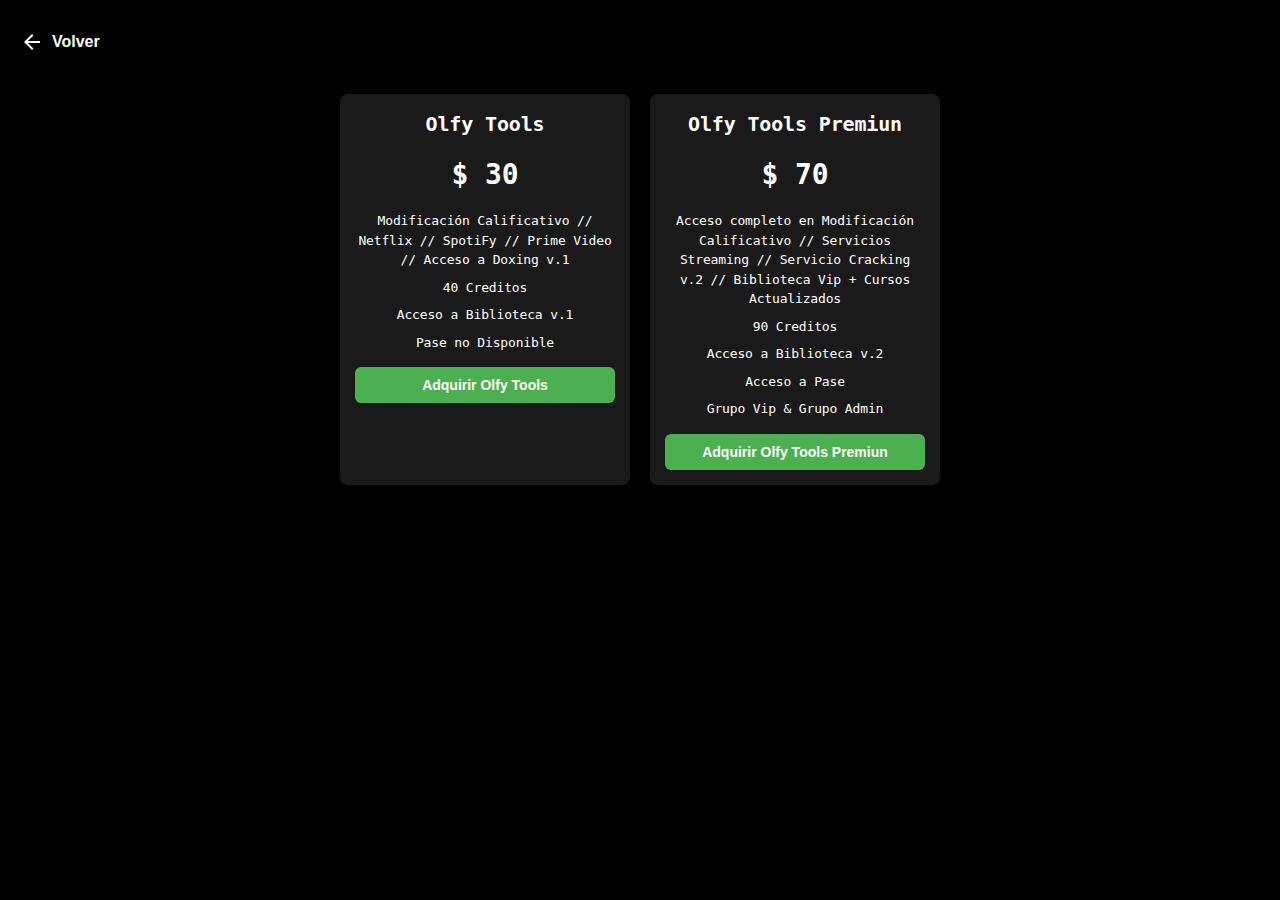
<file: about.html>
<!DOCTYPE html>
<html lang="es">
<head>
  <meta charset="UTF-8">
  <meta name="viewport" content="width=device-width, initial-scale=1.0">
  <meta name="theme-color" content="#1a1a1a">
  <title>Precios - Video Downloader App</title>
  <link rel="stylesheet" href="styles.css">
  <link href="https://fonts.googleapis.com/css2?family=IBM+Plex+Mono:wght@400;500;600&display=swap" rel="stylesheet">
</head>
<body>
  <div class="app-container">
    <button class="back-button" onclick="window.location.href='index.html'">
      <svg viewBox="0 0 24 24" width="24" height="24">
        <path d="M20,11H7.83l5.59-5.59L12,4l-8,8l8,8l1.41-1.41L7.83,13H20V11z" fill="currentColor"/>
      </svg>
      Volver
    </button>
    
    <div class="pricing-plans horizontal">
      <div class="plan">
        <h2>Olfy Tools</h2>
        <p class="price">$ 30</p>
        <ul>
          <li>Modificación Calificativo // Netflix // SpotiFy // Prime Video // Acceso a Doxing v.1</li>
          <li>40 Creditos</li>
          <li>Acceso a Biblioteca v.1</li>
          <li>Pase no Disponible</li>
        </ul>
        <button class="subscribe-btn">Adquirir Olfy Tools</button>
      </div>

      <div class="plan">
        <h2>Olfy Tools Premiun</h2>
        <p class="price">$ 70</p>
        <ul>
          <li>Acceso completo en Modificación Calificativo // Servicios Streaming // Servicio Cracking v.2 // Biblioteca Vip + Cursos Actualizados</li>
          <li>90 Creditos</li>
          <li>Acceso a Biblioteca v.2</li>
          <li>Acceso a Pase</li>
          <li>Grupo Vip & Grupo Admin</li>
        </ul>
        <button class="subscribe-btn">Adquirir Olfy Tools Premiun</button>
      </div>
    </div>
  </div>
  <script>
    // Theme sync script
    document.addEventListener('DOMContentLoaded', () => {
      const body = document.body;
      const savedTheme = localStorage.getItem('theme');
      
      function applyTheme(isLightTheme) {
        if (isLightTheme) {
          body.classList.add('light-theme');
          document.querySelector('meta[name="theme-color"]').setAttribute('content', '#f0f0f0');
        } else {
          body.classList.remove('light-theme');
          document.querySelector('meta[name="theme-color"]').setAttribute('content', '#1a1a1a');
        }
      }

      // Apply theme on page load
      if (savedTheme === 'light') {
        applyTheme(true);
      }

      // Listen for theme changes from other pages
      window.addEventListener('storage', (event) => {
        if (event.key === 'theme') {
          const isLightTheme = event.newValue === 'light';
          applyTheme(isLightTheme);
        }
      });
    });
  </script>
</body>
</html>
</file>
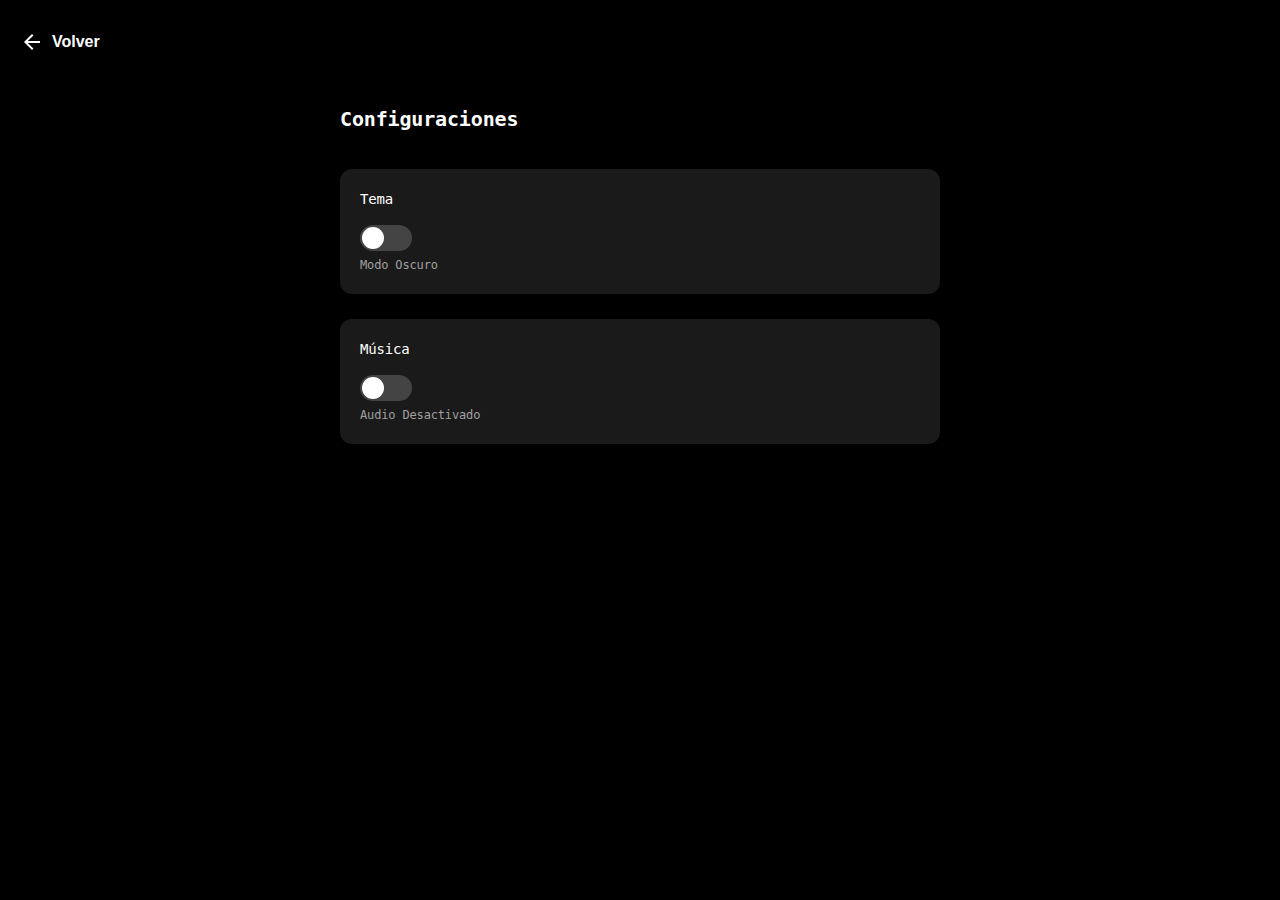
<file: keygen.html>
<!DOCTYPE html>
<html lang="es">
<head>
  <meta charset="UTF-8">
  <meta name="viewport" content="width=device-width, initial-scale=1.0">
  <meta name="theme-color" content="#1a1a1a">
  <title>Configuraciones - Video Downloader App</title>
  <link rel="stylesheet" href="styles.css">
  <link href="https://fonts.googleapis.com/css2?family=IBM+Plex+Mono:wght@400;500;600&display=swap" rel="stylesheet">
</head>
<body>
  <div class="app-container">
    <button class="back-button" onclick="window.location.href='index.html'">
      <svg viewBox="0 0 24 24" width="24" height="24">
        <path d="M20,11H7.83l5.59-5.59L12,4l-8,8l8,8l1.41-1.41L7.83,13H20V11z" fill="currentColor"/>
      </svg>
      Volver
    </button>
    
    <div class="config-section">
      <h2>Configuraciones</h2>
      
      <div class="config-item">
        <div class="config-header">
          <span>Tema</span>
        </div>
        <label class="switch">
          <input type="checkbox" id="theme-toggle">
          <span class="slider"></span>
        </label>
        <div class="status-text" id="theme-status">Modo Oscuro</div>
      </div>

      <div class="config-item">
        <div class="config-header">
          <span>Música</span>
        </div>
        <label class="switch">
          <input type="checkbox" id="music-toggle">
          <span class="slider"></span>
        </label>
        <div class="status-text" id="music-status">Audio Desactivado</div>
      </div>
    </div>
  </div>
  <script>
    document.addEventListener('DOMContentLoaded', () => {
      const themeToggle = document.getElementById('theme-toggle');
      const themeStatus = document.getElementById('theme-status');
      const musicToggle = document.getElementById('music-toggle');
      const musicStatus = document.getElementById('music-status');
      const body = document.body;

      // Theme toggle function
      function toggleTheme(isLightTheme) {
        if (isLightTheme) {
          body.classList.add('light-theme');
          themeStatus.textContent = 'Modo Claro';
          document.querySelector('meta[name="theme-color"]').setAttribute('content', '#f0f0f0');
        } else {
          body.classList.remove('light-theme');
          themeStatus.textContent = 'Modo Oscuro';
          document.querySelector('meta[name="theme-color"]').setAttribute('content', '#1a1a1a');
        }
        localStorage.setItem('theme', isLightTheme ? 'light' : 'dark');
        window.dispatchEvent(new Event('theme-change'));
      }

      // Music toggle function
      function toggleMusic(isMusicOn) {
        musicStatus.textContent = isMusicOn ? 'Audio Activado' : 'Audio Desactivado';
        localStorage.setItem('music', isMusicOn ? 'on' : 'off');
        window.dispatchEvent(new Event('music-change'));
      }

      // Load saved preferences
      const savedTheme = localStorage.getItem('theme') === 'light';
      const savedMusic = localStorage.getItem('music') === 'on';

      themeToggle.checked = savedTheme;
      musicToggle.checked = savedMusic;

      toggleTheme(savedTheme);
      toggleMusic(savedMusic);

      // Event listeners for toggle changes
      themeToggle.addEventListener('change', () => {
        toggleTheme(themeToggle.checked);
      });

      musicToggle.addEventListener('change', () => {
        toggleMusic(musicToggle.checked);
      });

      // Listen for theme changes from other pages/windows
      window.addEventListener('theme-change', () => {
        const isLightTheme = localStorage.getItem('theme') === 'light';
        themeToggle.checked = isLightTheme;
        toggleTheme(isLightTheme);
      });

      window.addEventListener('music-change', () => {
        const isMusicOn = localStorage.getItem('music') === 'on';
        musicToggle.checked = isMusicOn;
        toggleMusic(isMusicOn);
      });
    });
  </script>
</body>
</html>
</file>
<file: styles.css>
:root {
  --bg-color: #000000;  
  --text-color: #ffffff;
  --primary-color: #1a1a1a;  
  --accent-color: #2d2d2d;
  --button-hover: #2a2a2a;
}

* {
  margin: 0;
  padding: 0;
  box-sizing: border-box;
  -webkit-font-smoothing: antialiased;
  -moz-osx-font-smoothing: grayscale;
  -webkit-overflow-scrolling: touch;
}

html, body {
  height: 100%;
  margin: 0;
  padding: 0;
  overflow-x: hidden; /* Prevent horizontal scrolling */
}

body {
  font-family: 'Bale Mono', monospace;
  background-color: var(--bg-color);
  color: var(--text-color);
  min-height: 100vh;
  display: flex;
  flex-direction: column;
  font-size: 14px;
  line-height: 1.5;
  letter-spacing: -0.011em;
}

@font-face {
  font-family: 'Bale Mono';
  src: url('https://fonts.googleapis.com/css2?family=IBM+Plex+Mono:wght@400;500;600&display=swap');
}

.app-container {
  max-width: 100%;
  width: 100%;
  height: 100vh; /* Full viewport height */
  margin: 0 auto;
  padding: 20px;
  display: flex;
  flex-direction: column;
  gap: 20px;
  box-sizing: border-box;
  overflow-y: auto; /* Allow vertical scrolling if content exceeds screen height */
}

.cat-container {
  margin-top: 50px;
  display: flex;
  flex-direction: column;
  justify-content: center;
  align-items: center;
  padding: 20px;
  text-align: center;
}

.cat-image {
  width: 200px;
  height: auto;
  animation: float 4s ease-in-out infinite;
}

@keyframes float {
  0% {
    transform: translateY(0);
  }
  50% {
    transform: translateY(-10px);
  }
  100% {
    transform: translateY(0);
  }
}

.orri-text {
  margin-top: 15px;
  font-size: 24px;
  font-weight: 600;
  display: flex;
  justify-content: center;
  gap: 4px;
  letter-spacing: 0.02em;
}

.letter {
  display: inline-block;
  opacity: 0;
}

.letter:nth-child(1) { animation: letterFade 2s infinite 0.0s; }
.letter:nth-child(2) { animation: letterFade 2s infinite 0.2s; }
.letter:nth-child(3) { animation: letterFade 2s infinite 0.4s; }
.letter:nth-child(4) { animation: letterFade 2s infinite 0.6s; }
.letter:nth-child(5) { animation: letterFade 2s infinite 0.8s; }
.letter:nth-child(6) { animation: letterFade 2s infinite 1.0s; }
.letter:nth-child(7) { animation: letterFade 2s infinite 1.2s; }

@keyframes letterFade {
  0%, 100% { opacity: 0; }
  50% { opacity: 1; }
}

.bottom-nav {
  margin-top: auto;
  display: grid;
  grid-template-columns: repeat(6, 1fr);
  gap: 8px;
  padding: 10px 0;
}

.nav-btn {
  display: flex;
  flex-direction: column;
  align-items: center;
  gap: 5px;
  background: none;
  border: none;
  color: var(--text-color);
  font-size: 11px;
  font-weight: 500;
  cursor: pointer;
  padding: 5px;
  letter-spacing: -0.011em;
}

.nav-btn.donate {
  background: linear-gradient(45deg, #4CAF50, #2196F3);
  animation: glow 2s infinite alternate;
}

@keyframes glow {
  0% {
    box-shadow: 0 0 5px #4CAF50;
  }
  100% {
    box-shadow: 0 0 20px #2196F3;
  }
}

.nav-icon {
  width: 24px;
  height: 24px;
}

@media (max-width: 400px) {
  .bottom-nav {
    grid-template-columns: repeat(3, 1fr); /* Change to 3 columns on very small screens */
  }
  .nav-icon {
    width: 20px;
    height: 20px;
  }
}

.servers-list {
  display: flex;
  flex-direction: column;
  gap: 15px;
  padding: 20px 0;
}

.server-item {
  background-color: var(--primary-color);
  padding: 15px;
  border-radius: 8px;
  display: flex;
  align-items: center;
  gap: 12px;
  cursor: pointer;
  transition: background-color 0.3s;
}

.server-item:hover {
  background-color: var(--button-hover);
}

.server-icon {
  width: 24px;
  height: 24px;
  color: var(--text-color);
}

.server-info {
  flex: 1;
}

.server-name {
  font-weight: 600;
  margin-bottom: 4px;
}

.server-status {
  font-size: 12px;
  color: #a0a0a0;
}

.back-button {
  display: flex;
  align-items: center;
  gap: 8px;
  background: none;
  border: none;
  color: var(--text-color);
  font-size: 16px;
  font-weight: 600;
  cursor: pointer;
  padding: 10px 0;
  margin-bottom: 10px;
}

.back-button:hover {
  opacity: 0.8;
}

.config-section {
  display: flex;
  flex-direction: column;
  gap: 25px;
  padding: 10px 0;
  width: 100%;
  max-width: 600px;
  margin: 0 auto;
  box-sizing: border-box;
}

.config-section h2 {
  font-size: 20px;
  font-weight: 600;
  margin-bottom: 10px;
}

.config-item {
  background-color: var(--primary-color);
  padding: 20px;
  border-radius: 12px;
  transition: background-color 0.3s;
}

.config-item:hover {
  background-color: var(--accent-color);
}

.config-header {
  display: flex;
  justify-content: space-between;
  align-items: center;
  margin-bottom: 15px;
  font-weight: 500;
}

.status-text {
  font-size: 12px;
  color: #a0a0a0;
  margin-top: 5px;
}

.audio-mode-buttons {
  display: flex;
  gap: 10px;
}

.mode-btn {
  flex: 1;
  padding: 8px;
  border: none;
  border-radius: 6px;
  background-color: var(--accent-color);
  color: var(--text-color);
  cursor: pointer;
  transition: background-color 0.3s;
}

.mode-btn.active {
  background-color: #2196F3;
}

#volumePercentage {
  font-size: 14px;
  color: #a0a0a0;
}

/* Switch styles */
.switch {
  position: relative;
  display: inline-block;
  width: 52px;
  height: 26px;
}

.switch input {
  opacity: 0;
  width: 0;
  height: 0;
}

.slider {
  position: absolute;
  cursor: pointer;
  top: 0;
  left: 0;
  right: 0;
  bottom: 0;
  background-color: #444;
  transition: .4s;
  border-radius: 24px;
}

.slider:before {
  position: absolute;
  content: "";
  height: 22px;
  width: 22px;
  left: 2px;
  bottom: 2px;
  background-color: white;
  transition: .4s;
  border-radius: 50%;
}

input:checked + .slider {
  background-color: #4CAF50;
}

input:checked + .slider:before {
  transform: translateX(26px);
}

/* Volume slider */
.volume-slider {
  width: 100%;
  height: 4px;
  background: #444;
  border-radius: 2px;
  -webkit-appearance: none;
}

.volume-slider::-webkit-slider-thumb {
  -webkit-appearance: none;
  width: 16px;
  height: 16px;
  background: white;
  border-radius: 50%;
  cursor: pointer;
}

.volume-value {
  text-align: center;
  margin-top: 8px;
  font-size: 12px;
  color: #a0a0a0;
}

/* Speed buttons */
.speed-buttons {
  display: flex;
  gap: 10px;
}

.speed-btn {
  flex: 1;
  padding: 8px;
  border: none;
  border-radius: 6px;
  background-color: var(--accent-color);
  color: var(--text-color);
  cursor: pointer;
  transition: background-color 0.3s;
}

.speed-btn.active {
  background-color: #2196F3;
}

.settings-list {
  display: flex;
  flex-direction: column;
  gap: 1px;
  background-color: var(--primary-color);
  border-radius: 12px;
  overflow: hidden;
}

.settings-item {
  display: flex;
  align-items: center;
  gap: 16px;
  padding: 16px;
  background-color: var(--bg-color);
  cursor: pointer;
  transition: background-color 0.2s;
}

.settings-item:hover {
  background-color: var(--primary-color);
}

.settings-item.active {
  background-color: var(--primary-color);
}

.settings-icon {
  display: flex;
  align-items: center;
  justify-content: center;
  width: 24px;
  height: 24px;
  color: var(--text-color);
}

.settings-info {
  flex: 1;
}

.settings-title {
  font-size: 16px;
  font-weight: 500;
  color: var(--text-color);
}

.arrow-icon {
  color: #666;
  opacity: 0.7;
}

.settings-description {
  font-size: 14px;
  color: #666;
  margin-top: 4px;
}

.about-content {
  display: flex;
  justify-content: center;
  align-items: center;
  height: 100%;
}

.creator-text {
  font-size: 24px;
  font-weight: bold;
  color: #ffffff;
  text-align: center;
  animation: float 3s ease-in-out infinite;
}

.update-content {
  padding: 20px;
  color: var(--text-color);
  line-height: 1.6;
  width: 100%;
  max-width: 600px;
  margin: 0 auto;
  box-sizing: border-box;
}

.update-content h1 {
  font-size: 28px;
  margin-bottom: 20px;
}

.update-content h2 {
  font-size: 24px;
  margin: 15px 0;
}

.update-content h3 {
  font-size: 20px;
  margin: 15px 0;
}

.update-content h4 {
  font-size: 18px;
  margin: 10px 0;
  color: #4CAF50;
}

.update-content p {
  margin: 10px 0;
}

.update-content ul {
  margin: 10px 0;
  padding-left: 20px;
}

.update-content li {
  margin: 5px 0;
}

.footer-note {
  margin-top: 30px;
  padding-top: 20px;
  border-top: 1px solid #444;
}

.footer-note p {
  font-style: italic;
  color: #a0a0a0;
}

.social-icons {
  display: grid;
  grid-template-columns: repeat(auto-fit, minmax(120px, 1fr));
  gap: 20px;
  padding: 20px 0;
}

.social-icon {
  display: flex;
  flex-direction: column;
  align-items: center;
  justify-content: center;
  gap: 12px;
  padding: 20px;
  border-radius: 12px;
  text-decoration: none;
  color: white;
  transition: all 0.3s ease;
  background: var(--primary-color);
}

.social-icon:hover {
  transform: translateY(-5px);
  box-shadow: 0 0 20px rgba(0, 255, 255, 0.7);
}

.social-icon.discord:hover {
  box-shadow: 0 0 20px rgba(88, 101, 242, 0.7);
}

.social-icon.github:hover {
  box-shadow: 0 0 20px rgba(24, 23, 23, 0.7);
}

.social-icon.twitter:hover {
  box-shadow: 0 0 20px rgba(29, 161, 242, 0.7);
}

.social-icon.instagram:hover {
  box-shadow: 0 0 20px rgba(225, 48, 108, 0.7);
}

.social-icon span {
  font-size: 14px;
  font-weight: 500;
  margin-top: 8px;
}

#share-box {
  background: var(--bg-color);
  padding: 16px;
  border-radius: 12px;
  margin-top: 20px;
  width: 100%;
  max-width: 600px;
  margin: 0 auto;
  box-sizing: border-box;
}

#share-card-header {
  display: flex;
  align-items: center;
  gap: 8px;
  margin-bottom: 12px;
}

.donate-card-title {
  font-weight: 600;
  font-size: 16px;
}

#share-card-body {
  display: flex;
  gap: 16px;
}

#share-qr {
  background: white;
  padding: 8px;
  border-radius: 8px;
  cursor: pointer;
}

#share-qr:hover {
  transform: scale(1.02);
}

#action-buttons {
  display: grid;
  grid-template-columns: repeat(2, 1fr);
  gap: 8px;
  width: 100%;
}

.action-button {
  display: flex;
  align-items: center;
  gap: 8px;
  background: var(--accent-color);
  border: none;
  border-radius: 8px;
  padding: 8px;
  color: white;
  cursor: pointer;
  font-size: 14px;
  transition: all 0.2s;
}

.action-button:hover {
  background: var(--button-hover);
}

.action-button-icon {
  width: 24px;
  height: 24px;
}

.expanded {
  margin-bottom: -300px;
  z-index: 1;
}

.expanded #share-card-body {
  flex-direction: column;
}

.expanded #action-buttons {
  display: flex;
  flex-wrap: wrap;
}

@media (max-width: 600px) {
  #share-box {
    width: 100%;
  }
  .app-container {
    padding: 10px;
  }
  .expanded {
    margin-bottom: 0;
  }
}

.code-generator {
  background-color: var(--primary-color);
  padding: 20px;
  border-radius: 12px;
  margin-top: 20px;
  width: 100%;
  max-width: 600px;
  margin: 0 auto;
  box-sizing: border-box;
}

.generator-title {
  font-size: 24px;
  margin-bottom: 20px;
  text-align: center;
}

.generator-controls {
  display: flex;
  flex-direction: column;
  gap: 15px;
}

.length-slider {
  display: flex;
  align-items: center;
  gap: 10px;
}

.length-slider input {
  flex: 1;
}

.options {
  display: flex;
  flex-direction: column;
  gap: 8px;
}

.generate-btn {
  background-color: var(--accent-color);
  border: none;
  padding: 12px;
  border-radius: 8px;
  color: var(--text-color);
  font-weight: 500;
  cursor: pointer;
  transition: background-color 0.2s;
}

.generate-btn:hover {
  background-color: var(--button-hover);
}

.code-display {
  margin-top: 20px;
  background-color: var(--bg-color);
  padding: 16px;
  border-radius: 8px;
  display: flex;
  justify-content: space-between;
  align-items: center;
}

.code-text {
  font-family: 'IBM Plex Mono', monospace;
  font-size: 18px;
  word-break: break-all;
}

.copy-btn {
  background: none;
  border: none;
  color: var(--text-color);
  cursor: pointer;
  padding: 8px;
  border-radius: 6px;
  display: flex;
  align-items: center;
  gap: 4px;
}

.copy-btn:hover {
  background-color: rgba(255, 255, 255, 0.1);
}

.email-list {
  margin-top: 20px;
  background-color: var(--primary-color);
  padding: 16px;
  border-radius: 12px;
}

.email-item {
  padding: 8px;
  border-bottom: 1px solid var(--accent-color);
}

.email-item:last-child {
  border-bottom: none;
}

.pricing-plans {
  display: grid;
  grid-template-columns: repeat(auto-fit, minmax(200px, 1fr));
  gap: 15px;
  margin-top: 20px;
  width: 100%;
  max-width: 600px;
  margin: 0 auto;
  box-sizing: border-box;
}

.pricing-plans.horizontal {
  grid-template-columns: repeat(2, 1fr);
  gap: 20px;
}

.plan {
  background-color: var(--primary-color);
  padding: 15px;
  border-radius: 8px;
  text-align: center;
}

.plan h2 {
  font-size: 20px;
  margin-bottom: 10px;
}

.price {
  font-size: 28px;
  font-weight: bold;
  margin: 15px 0;
}

.plan ul {
  list-style: none;
  padding: 0;
  margin: 15px 0;
}

.plan li {
  margin: 8px 0;
  font-size: 13px;
}

.subscribe-btn {
  background-color: #4CAF50;
  border: none;
  padding: 10px 20px;
  border-radius: 6px;
  color: white;
  font-weight: bold;
  cursor: pointer;
  transition: background-color 0.3s;
  width: 100%;
  font-size: 14px;
}

.subscribe-btn:hover {
  background-color: #45a049;
}

@media (max-width: 600px) {
  .pricing-plans {
    grid-template-columns: 1fr;
  }
  .pricing-plans.horizontal {
    grid-template-columns: 1fr;
  }
}

.feed-container {
  display: flex;
  flex-direction: column;
  gap: 20px;
  padding: 20px 0;
  width: 100%;
  max-width: 600px;
  margin: 0 auto;
  box-sizing: border-box;
}

.feed-item {
  background-color: var(--primary-color);
  border-radius: 12px;
  overflow: hidden;
}

.feed-header {
  display: flex;
  align-items: center;
  gap: 10px;
  padding: 12px;
}

.profile-pic {
  width: 40px;
  height: 40px;
  border-radius: 50%;
  object-fit: cover;
}

.profile-info {
  display: flex;
  flex-direction: column;
}

.username {
  font-weight: 600;
}

.timestamp {
  font-size: 12px;
  color: #a0a0a0;
}

.feed-content {
  padding: 0 12px;
}

.feed-text {
  margin-bottom: 8px;
}

.feed-image {
  width: 100%;
  border-radius: 8px;
  margin-bottom: 8px;
}

.feed-video {
  width: 100%;
  border-radius: 8px;
  margin-bottom: 8px;
}

.feed-actions {
  display: flex;
  gap: 10px;
  padding: 12px;
  border-top: 1px solid var(--accent-color);
}

.like-btn, .comment-btn, .share-btn {
  background: none;
  border: none;
  color: var(--text-color);
  font-size: 14px;
  cursor: pointer;
  display: flex;
  align-items: center;
  gap: 4px;
}

.feed-comments {
  background-color: var(--bg-color);
  padding: 12px;
}

.comment {
  margin: 4px 0;
  font-size: 14px;
}

.comment .username {
  font-weight: 600;
  margin-right: 4px;
}

body.light-theme {
  --bg-color: #ffffff;  
  --text-color: #000000;
  --primary-color: #f0f0f0;  
  --accent-color: #e0e0e0;
  --button-hover: #d0d0d0;
}

body.light-theme .bottom-nav {
  background-color: var(--primary-color);
}

body.light-theme .nav-btn {
  color: #000000;
}

body.light-theme .feed-item {
  background-color: var(--primary-color);
}

body.light-theme .feed-comments {
  background-color: var(--accent-color);
}

.carousel {
  width: 100%;
  max-width: 600px;
  margin: 0 auto;
  box-sizing: border-box;
}

img, video {
  max-width: 100%;
  height: auto;
}
</file>
